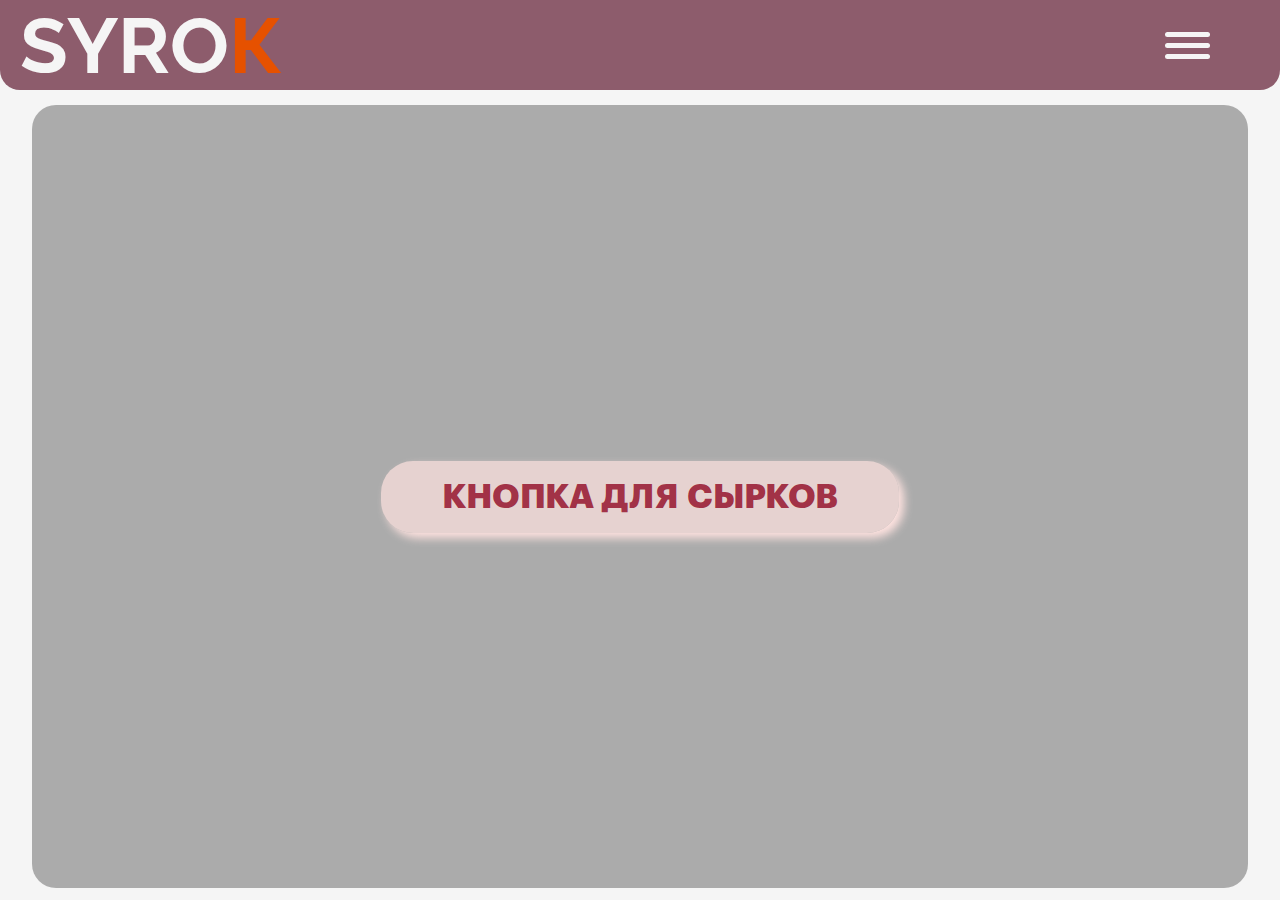
<file: index.html>
<!DOCTYPE html>
<html lang="ru">
  <head>
    <meta charset="UTF-8" />
    <meta name="viewport" content="width=device-width, initial-scale=1.0" />
    <link rel="icon" href="./src/images/favicon-syrok.ico" sizes="any" />
    <link rel="apple-touch-icon" href="./src/images/apple-touch-icon-syrok.png" />
    <title>Правда о сырках</title>
    <link rel="stylesheet" href="./src/fonts/fonts.css" />
    <link rel="stylesheet" href="./src/style.css" />
  </head>
  <body class="page">
    <header class="header">
      <h1 class="logo">SYRO<span class="logo__accent">К</span></h1>
      <div class="burger">
        <div class="bar"></div>
        <div class="bar"></div>
        <div class="bar"></div>
      </div>
    </header>
    <main class="content">
      <div class="overlay">
        <button
          class="syrok__button"
          type="button"
          onclick="window['dialog-id'].showModal()"
          aria-controls="dialog-id"
        >
          Кнопка для&nbsp;сырков
        </button>
      </div>
    </main>
    <dialog id="dialog-id" class="syrok__dialog">
      <p class="pistryn">ТЫ ПИСТРУН</p>
      <div class="button-wrapper">
        <form class="form" method="get" action="./agree/agree.html">
          <button class="pistryn__button agree" type="submit">
            Согласиться с&nbsp;зюзиком во&nbsp;всём
          </button>
        </form>
        <form class="form" method="get" action="./disagree/disagree.html">
          <button class="pistryn__button disagree" type="submit">
            Вонять как&nbsp;Люся
          </button>
        </form>
      </div>
    </dialog>
  </body>
</html>
</file>
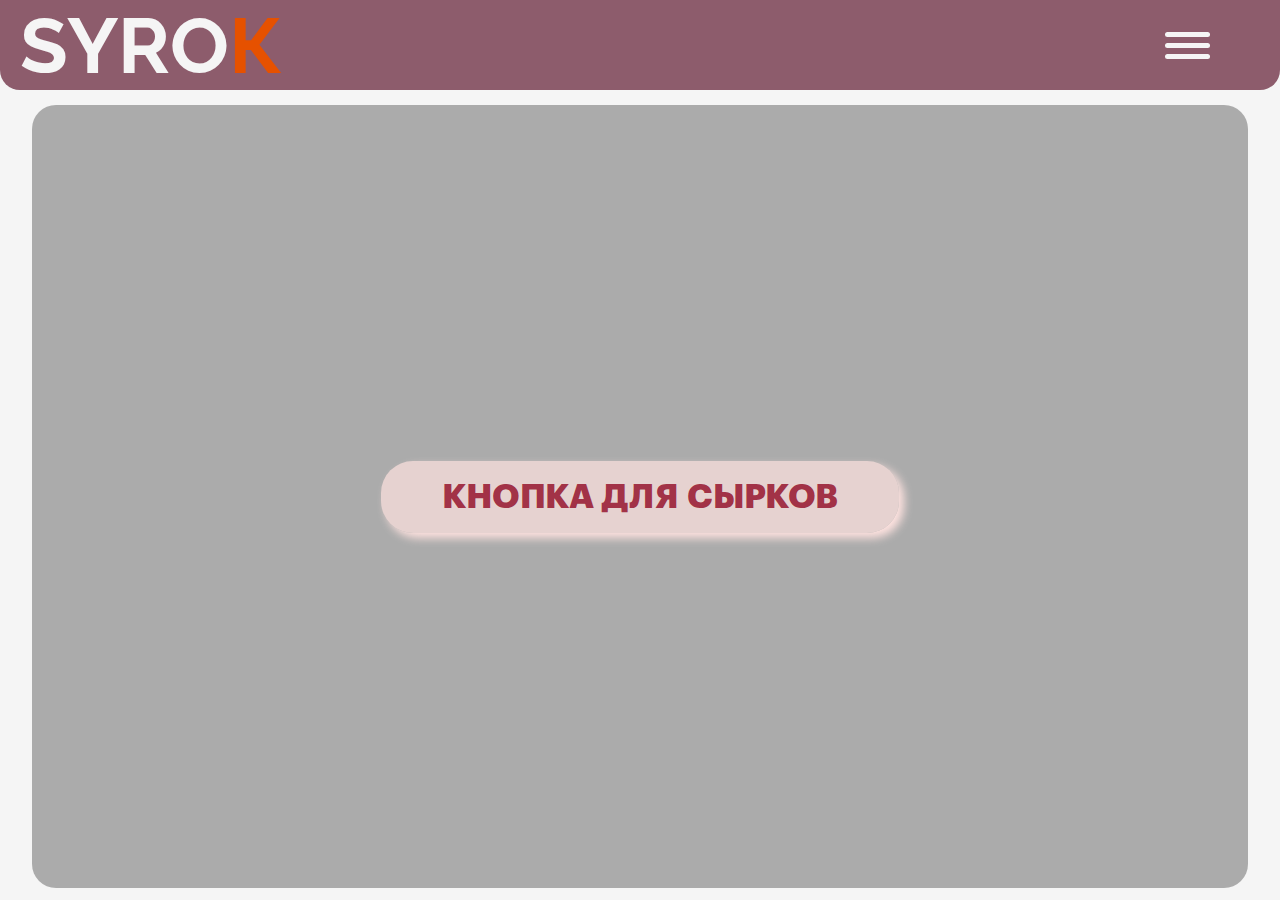
<file: src/index.html>
<!DOCTYPE html>
<html lang="ru">
  <head>
    <meta charset="UTF-8" />
    <meta name="viewport" content="width=device-width, initial-scale=1.0" />
    <link rel="icon" href="./images/favicon-syrok.ico" sizes="any" />
    <link rel="apple-touch-icon" href="./images/apple-touch-icon-syrok.png" />
    <title>Правда о сырках</title>
    <link rel="stylesheet" href="./fonts/fonts.css" />
    <link rel="stylesheet" href="./style.css" />
  </head>
  <body class="page">
    <header class="header">
      <h1 class="logo">SYRO<span class="logo__accent">К</span></h1>
      <div class="burger">
        <div class="bar"></div>
        <div class="bar"></div>
        <div class="bar"></div>
      </div>
    </header>
    <main class="content">
      <div class="overlay">
        <button
          class="syrok__button"
          type="button"
          onclick="window['dialog-id'].showModal()"
          aria-controls="dialog-id"
        >
          Кнопка для&nbsp;сырков
        </button>
      </div>
    </main>
    <dialog id="dialog-id" class="syrok__dialog">
      <p class="pistryn">ТЫ ПИСТРУН</p>
      <div class="button-wrapper">
        <form class="form" method="get" action="../agree/agree.html">
          <button class="pistryn__button agree" type="submit">
            Согласиться с&nbsp;зюзиком во&nbsp;всём
          </button>
        </form>
        <form class="form" method="get" action="../disagree/disagree.html">
          <button class="pistryn__button disagree" type="submit">
            Вонять как&nbsp;Люся
          </button>
        </form>
      </div>
    </dialog>
  </body>
</html>
</file>
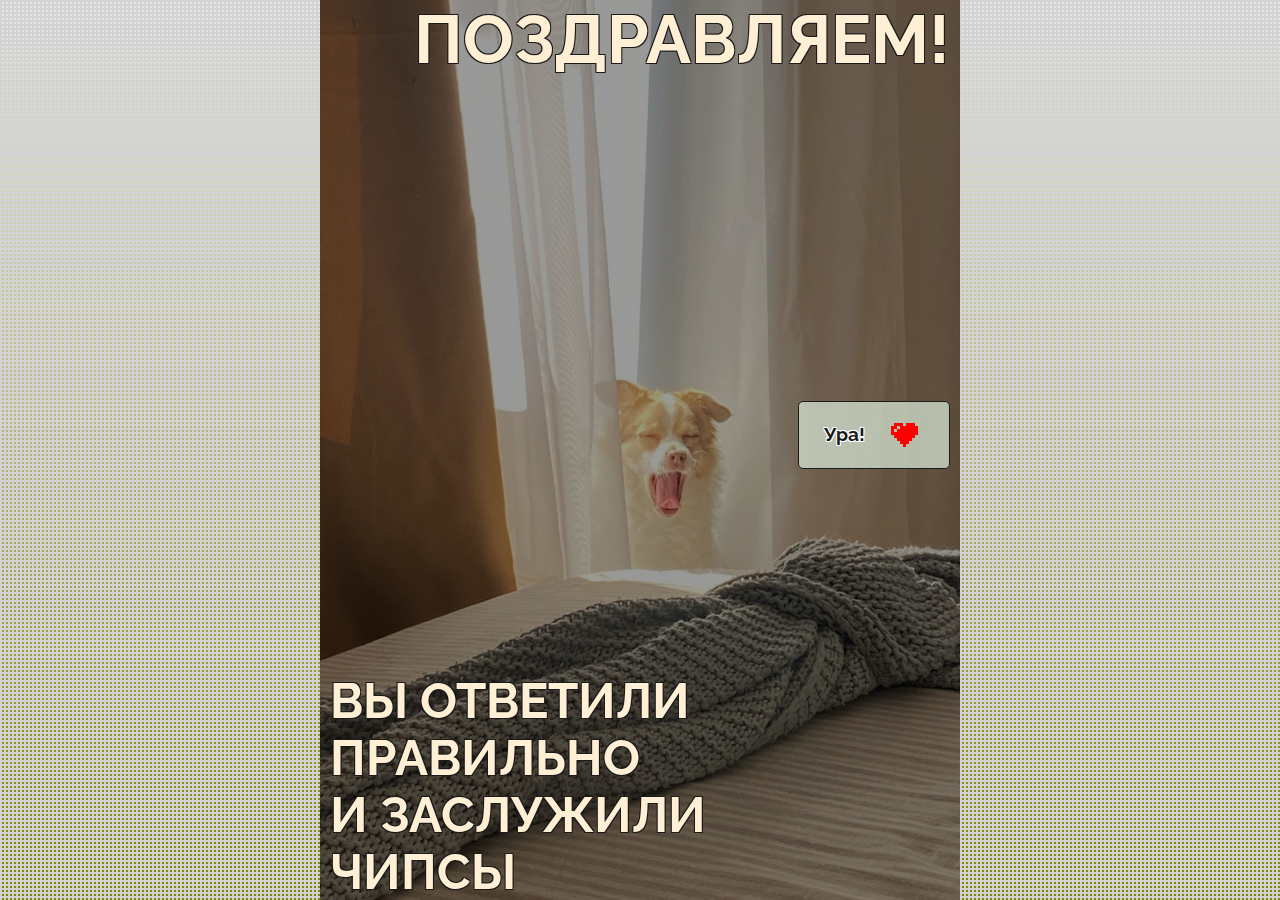
<file: agree/agree.html>
<!DOCTYPE html>
<html lang="ru">
  <head>
    <meta charset="UTF-8" />
    <meta name="viewport" content="width=device-width, initial-scale=1.0" />
    <link rel="icon" href="./favicon.ico" sizes="any" />
    <title>Правильно!</title>
    <link rel="stylesheet" href="../src/fonts/fonts.css" />
    <link rel="stylesheet" href="./styleAgree.css" />
  </head>
  <body class="page">
    <div class="wrapper">
      <div class="overlay awesome">
        <h1 class="awesome__title">Поздравляем!</h1>
        <p class="awesome__text">
          Вы ответили правильно и&nbsp;заслужили чипсы
        </p>
        <form class="form" method="get" action="../index.html">
          <button class="cool" type="submit">
            <p>Ура!</p>
            <svg
            class="like-icon"
            xmlns="http://www.w3.org/2000/svg"
            width="39"
            height="36"
            fill="none"
          >
            <g class="heart">
              <path
                class="contour"
                fill="red"
                d="M12 6H9v3h3V6Zm3 0h-3v3h3V6ZM9 9H6v3h3V9Zm0 3H6v3h3v-3Zm0 3H6v3h3v-3Zm9-9h-3v3h3V6Zm-6 12H9v3h3v-3Zm3 3h-3v3h3v-3Zm3 3h-3v3h3v-3Zm9-18h3v3h-3V6Zm-3 0h3v3h-3V6Zm6 3h3v3h-3V9Zm0 3h3v3h-3v-3Zm0 3h3v3h-3v-3Zm-9-9h3v3h-3V6Zm6 12h3v3h-3v-3Zm-3 3h3v3h-3v-3Zm-3 3h3v3h-3v-3Zm0 3h-3v3h3v-3Zm0-18h-3v3h3V9Z"
              />
              <path
                class="main-body"
                fill="red"
                d="M12 9H9v3h3V9Zm3 3h-3v3h3v-3Zm3-3h-3v3h3V9Zm-6 6H9v3h3v-3Zm3 0h-3v3h3v-3Zm0 3h-3v3h3v-3Zm3-6h-3v3h3v-3Zm0 9h-3v3h3v-3Zm0-3h-3v3h3v-3Zm9-9h3v3h-3V9Zm-3 0h3v3h-3V9Zm3 3h3v3h-3v-3Zm-3 0h3v3h-3v-3Zm-3-3h3v3h-3V9Zm6 6h3v3h-3v-3Zm-3 0h3v3h-3v-3Zm0 3h3v3h-3v-3Zm-3-6h3v3h-3v-3Zm0 9h3v3h-3v-3Zm0-3h3v3h-3v-3Zm0 3h-3v3h3v-3Zm0 3h-3v3h3v-3Z"
              />
              <path
                class="core"
                fill="red"
                d="M18 15h-3v3h3v-3Zm3 0h3v3h-3v-3Zm0 0h-3v3h3v-3Zm0-3h-3v3h3v-3Zm0 6h-3v3h3v-3Z"
              />
            </g>
          </svg>
          </button>
        </form>
      </div>
    </div>
  </body>
</html>
</file>
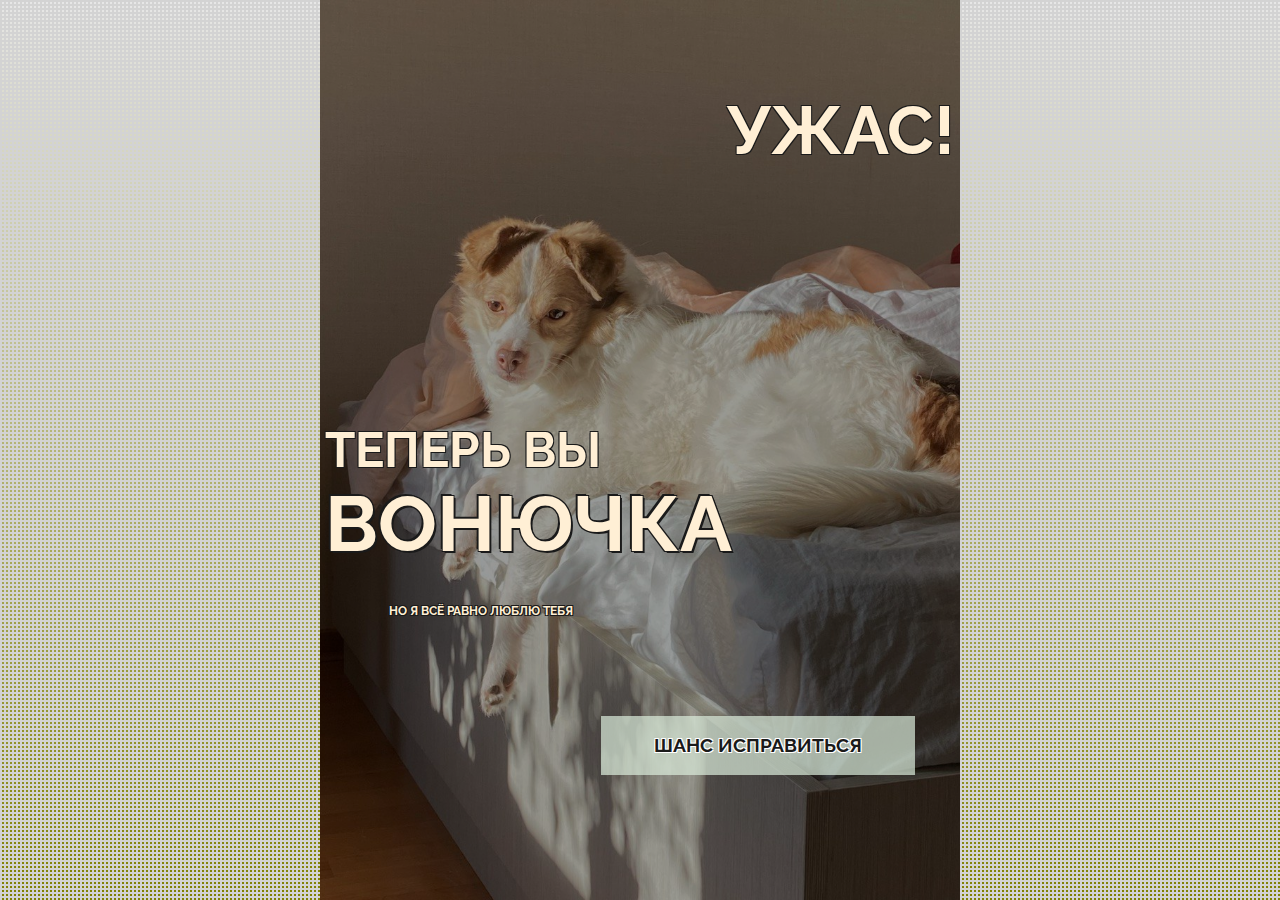
<file: disagree/disagree.html>
<!DOCTYPE html>
<html lang="ru">
  <head>
    <meta charset="UTF-8" />
    <meta name="viewport" content="width=device-width, initial-scale=1.0" />
    <link rel="icon" href="./favicon.ico" sizes="any" />
    <title>Disgusting...</title>
    <link rel="stylesheet" href="../src/fonts/fonts.css" />
    <link rel="stylesheet" href="./styleDisgree.css" />
  </head>
  <body class="page">
    <div class="wrapper">
      <div class="overlay disgusting">
        <h1 class="disgusting__title">Ужас!</h1>
        <p class="disgusting__text">
          Теперь вы <span class="meh">вонючка</span>
          <br>
          <span class="love">Но я всё равно люблю тебя</span>
        </p>
        <form class="form" method="get" action="../index.html">
          <button class="chance" type="submit">Шанс исправиться</button>
        </form>
      </div>
    </div>
  </body>
</html>
</file>
<file: src/fonts/fonts.css>
@font-face {
  font-family: Raleway;
  src:
    url(./Raleway-Regular.woff2) format('woff2'),
    url(./Raleway-Regular.woff) format('woff');
  font-weight: normal;
  font-display: swap;
}

@font-face {
  font-family: Raleway;
  src:
    url(./Raleway-Bold.woff2) format('woff2'),
    url(./Raleway-Bold.woff) format('woff');
  font-weight: bold;
  font-display: swap;
}

@font-face {
  font-family: 'Graphik LCG';
  src:
    url(./GraphikLCG-Regular.woff2) format('woff2'),
    url(./GraphikLCG-Regular.woff) format('woff');
  font-weight: normal;
  font-display: swap;
}

@font-face {
  font-family: 'Graphik LCG';
  src:
    url(./GraphikLCG-Bold.woff2) format('woff2'),
    url(./GraphikLCG-Bold.woff) format('woff');
  font-weight: bold;
  font-display: swap;
}

@font-face {
  font-family: 'Graphik LCG';
  src:
    url(./GraphikLCG-Medium.woff2) format('woff2'),
    url(./GraphikLCG-Medium.woff) format('woff');
  font-weight: 500;
  font-display: swap;
}
</file>
<file: src/style.css>
body {
  margin: 0;
}

h1,
h2,
h3,
h4,
h5,
h6,
p,
ul,
ol,
li {
  margin: 0;
  padding: 0;
}

a {
  color: inherit;
  text-decoration: none;
}

button {
  font-family: 'Graphik LCG', sans-serif;
  cursor: pointer;
}

.page {
  box-sizing: border-box;
  font-family: 'Raleway', sans-serif;
  inline-size: 100%;
  background-color: #f5f5f5;
}

.header {
  background-color: rgb(106, 40, 61, 0.75);
  color: #f5f5f5;
  block-size: 10vh;
  border-radius: 0 0 20px 20px;
  position: relative;
  z-index: 10;
  margin-block-end: 15px;
  padding-inline: 20px 70px;
  display: flex;
  justify-content: space-between;
  align-items: center;
}

.logo {
  font-size: 78px;
  align-self: start;
}

.logo__accent {
  color: #e65100;
}

.burger {
  cursor: pointer;
  display: flex;
  flex-direction: column;
  gap: 6px;
  justify-content: center;
  align-items: center;
  inline-size: 45px;
  block-size: 45px;
}

.bar {
  inline-size: 45px;
  block-size: 5px;
  background-color: #f5f5f5;
  border-radius: 1rem;
}

.burger:hover .bar {
  inline-size: 10px;
  block-size: 10px;
  border-radius: 50%;
}

.burger:hover .bar:nth-child(1) {
  animation: burger1 0.5s forwards 0.8s;
}

.burger:hover .bar:nth-child(2) {
  animation: burger2 0.5s forwards 0.6s;
}

.burger:hover .bar:nth-child(3) {
  animation: burger3 0.5s forwards 0.4s;
}

.content {
  position: relative;
  block-size: 87vh;
}

.overlay {
  position: absolute;
  inset: 0;
  z-index: 2;
  display: flex;
  justify-content: center;
  align-items: center;
  background-image: url(https://kinpet.ru/upload/iblock/8ee/7lpx9juk4o59hcf69sszlamlpq2trb2n/b1fon.jpg);
  background-position: center;
  background-size: cover;
  inline-size: 95vw;
  margin-inline: auto;
  border-radius: 1.5rem;
}

.overlay::before {
  content: '';
  background-color: rgba(0, 0, 0, 0.3);
  position: absolute;
  inset: 0;
  z-index: 10;
  border-radius: 1.5rem;
}

.syrok__button {
  border: 1px solid transparent /*#b22222*/;
  border-radius: 2rem;
  padding: 18px 60px;
  box-shadow: 5px 5px 10px #ffe3e0;
  color: #8f0621ce;
  font-weight: 700;
  font-size: clamp(1.125rem, 0.7229rem + 1.7154vw, 2.1875rem);
  text-transform: uppercase;
  letter-spacing: 0.01em;
  background-color: rgb(255, 227, 224, 0.7);
  transition: box-shadow 0.5s linear;
  position: relative;
  z-index: 11;
  transition: all 0.3s ease-out;
}

.syrok__button:hover {
  /*#c71585*/
  box-shadow: 10px 10px 20px #ffe3e0;
  background-color: rgb(220, 20, 60, 0.5) /*#ffe4e1b3*/;
  color: #ffe3e0 /*#800000*/;
}

.syrok__dialog {
  border: 1px solid transparent /*#dc267f*/;
  border-radius: 2.5rem;
  padding: 50px;
  color: #a52a2a;
  font-family: 'Raleway', sans-serif;
  font-weight: 700;
  font-size: clamp(2.1875rem, 1.478rem + 3.0272vw, 4.0625rem);
  background-color: rgb(255, 227, 224, 0.8);
}

.syrok__dialog::backdrop {
  opacity: 0.75;
  background-color: #000;
}

.pistryn {
  font-family: 'Graphik LCG', sans-serif;
  mix-blend-mode: exclusion;
  margin-block-end: 25px;
  text-align: center;
  text-shadow: 1px 1px 0 #ffb6c1, -1px -1px 0 #ffb6c1, 1px -1px 0 #fff,
    -1px 1px 0 #fff;
}

.button-wrapper {
  display: flex;
  align-items: center;
  gap: 25px;
  margin-inline: auto;
}

.pistryn__button {
  border: 2px solid rgb(255, 255, 255, 0.3);
  border-radius: 3rem;
  color: #fff;
  font-weight: 500;
  font-size: 14px;
  text-transform: uppercase;
  inline-size: 22vw;
  block-size: 80px;
}

.pistryn__button:hover {
  transition: transform 0.3s linear;
  transform: scale(1.1);
}

.agree {
  background-color: #3cb371;
  transition: box-shadow 0.3s linear;
}

.agree:hover {
  box-shadow: 7px 7px 7px #90ee90;
}

.disagree {
  background-color: #ff6347;
  transition: box-shadow 0.3s linear;
}

.disagree:hover {
  box-shadow: 7px 7px 7px #f08080;
}

@media (width <= 430px) {
  button:focus {
    outline: none;
  }

  button:focus-visible {
    outline: none;
  }

  .button-wrapper {
    flex-direction: column;
  }

  .pistryn__button {
    inline-size: 60vw;
  }
}

@keyframes burger1 {
  0% {
    transform: translateY(0) translateX(0);
  }
  20% {
    transform: translateY(40px) translateX(0);
  }
  50% {
    transform: translateY(30px) translateX(-5px);
  }
  70% {
    transform: translateY(40px) translateX(-10px);
  }
  90% {
    transform: translateY(35px) translateX(-14px);
  }
  100% {
    transform: translateY(40px) translateX(-18px);
  }
}

@keyframes burger2 {
  0% {
    transform: translateY(0) translateX(0);
  }
  20% {
    transform: translateY(29px) translateX(0);
  }
  50% {
    transform: translateY(22px) translateX(2px);
  }
  70% {
    transform: translateY(29px) translateX(4px);
  }
  90% {
    transform: translateY(27px) translateX(6px);
  }
  100% {
    transform: translateY(29px) translateX(8px);
  }
}

@keyframes burger3 {
  0% {
    transform: translateY(0) translateX(0);
  }
  20% {
    transform: translateY(18px) translateX(6px);
  }
  50% {
    transform: translateY(13px) translateX(8px);
  }
  70% {
    transform: translateY(18px) translateX(10px);
  }
  90% {
    transform: translateY(15px) translateX(13px);
  }
  100% {
    transform: translateY(18px) translateX(15px);
  }
}
</file>
<file: agree/styleAgree.css>
@keyframes like {
  from {
    scale: 1;
  }
  to {
    scale: 2;
  }
}

body {
  margin: 0;
}

h1,
h2,
h3,
h4,
h5,
h6,
p,
ul,
ol,
li {
  margin: 0;
  padding: 0;
}

button {
  cursor: pointer;
  font-family: "Raleway", sans-serif;
}

.page {
  inline-size: 100vw;
  block-size: 100vh;
  box-sizing: border-box;
  background-image: repeating-linear-gradient(
      to right,
      #d3d3d3,
      #d3d3d3 2px,
      transparent 2px,
      transparent 4px
    ),
    repeating-linear-gradient(
      to bottom,
      #d3d3d3,
      #d3d3d3 2px,
      transparent 2px,
      transparent 4px
    ),
    linear-gradient(to bottom, #e7e7e7 0.01%, #808000);
  font-family: "Raleway", sans-serif;
}

.wrapper {
  inline-size: 50vw;
  block-size: 100vh;
  margin-inline: auto;
  position: relative;
  background-image: url(./photo_LUSYA.jpg);
  background-position: center;
  background-size: cover;
}

.overlay {
  position: absolute;
  inset: 0;
  z-index: 2;
  background-color: rgba(0, 0, 0, 0.4);
}

.awesome {
  padding-inline: 10px;
  display: grid;
  grid-template-columns: 1fr 1fr;
  font-weight: 700;
  color: #ffefd5;
  text-transform: uppercase;
  text-shadow: 1px 1px 0 #1a1a1a, -1px -1px 0 #1a1a1a, 1px -1px 0 #1a1a1a,
    -1px 1px 0 #1a1a1a;
}

.awesome__title {
  grid-column: 1 / 3;
  font-size: clamp(2.5rem, 1.7905rem + 3.0272vw, 4.375rem);
  text-align: end;
}

.like-icon {
  animation: like 0.5s infinite alternate linear;
}

.awesome__text {
  align-self: end;
  font-size: clamp(2.1875rem, 1.8327rem + 1.5136vw, 3.125rem);
}

.form {
  justify-self: end;
  margin-block-start: 25px;
}

.cool {
  display: flex;
  gap: 20px;
  align-items: center;
  padding: 15px 25px;
  background-color: rgba(220, 236, 220, 0.7);
  border: 0.5px solid #1a1a1a;
  border-radius: 5px;
  font-size: clamp(0.875rem, 0.7331rem + 0.6054vw, 1.25rem);
  font-weight: 700;
  text-shadow: 1px 1px 0 #fff, -1px -1px 0 #fff, 1px -1px 0 #fff, -1px 1px 0 #fff;
  color: #1a1a1a;
  transition: scale 0.2s linear;
}

.cool:hover {
  scale: 1.1;
}

@media (width <= 768px) {
  .wrapper {
    inline-size: 100vw;
  } 

  .awesome {
    padding-block-start: 5vh;
    grid-template-columns: 1fr;
  }

  .awesome__text {
    align-self: start;
  }

  .form {
    grid-row: 3;
  }
}
</file>
<file: disagree/styleDisgree.css>
@keyframes color-change {
  from {
    color: #ffefd5;
  }
  to {
    color: #808000;
  }
}

@keyframes shadow-move {
  from {
    box-shadow: 4px 4px 4px #E0FFFF;
  }
  to {
    box-shadow: -4px -4px 4px #E0FFFF;
  }
}

body {
  margin: 0;
}

h1,
h2,
h3,
h4,
h5,
h6,
p,
ul,
ol,
li {
  margin: 0;
  padding: 0;
}

button {
  cursor: pointer;
  font-family: "Raleway", sans-serif;
}

.page {
  inline-size: 100vw;
  block-size: 100vh;
  box-sizing: border-box;
  background-image: repeating-linear-gradient(
      to right,
      #d3d3d3,
      #d3d3d3 2px,
      transparent 2px,
      transparent 4px
    ),
    repeating-linear-gradient(
      to bottom,
      #d3d3d3,
      #d3d3d3 2px,
      transparent 2px,
      transparent 4px
    ),
    linear-gradient(to bottom, #e7e7e7 0.01%, #808000);
  font-family: "Raleway", sans-serif;
}

.wrapper {
  inline-size: 50vw;
  block-size: 100vh;
  margin-inline: auto;
  position: relative;
  background-image: url(./photo_2025-01-16_17-13-01.jpg);
  background-position: center;
  background-size: cover;
}

.overlay {
  position: absolute;
  inset: 0;
  z-index: 2;
  background-color: rgba(0, 0, 0, 0.4);
}

.disgusting {
  padding-inline: 5px;
  display: grid;
  font-weight: 700;
  color: #ffefd5;
  text-transform: uppercase;
  text-shadow: 1px 1px 0 #1a1a1a, -1px -1px 0 #1a1a1a, 1px -1px 0 #1a1a1a,
    -1px 1px 0 #1a1a1a;
}

.disgusting__title {
  margin-block-start: 10vh;
  font-size: clamp(3.125rem, 2.652rem + 2.0182vw, 4.375rem);
  text-align: end;
}

.disgusting__text {
  margin-block-end: 10vh;
  align-self: end;
  font-size: clamp(2.1875rem, 1.8327rem + 1.5136vw, 3.125rem);
}

.meh {
  font-size: clamp(3.5625rem, 3.0185rem + 2.3209vw, 5rem);
  text-shadow: 2px 2px 0 #1a1a1a, -2px -2px 0 #1a1a1a, 1px -1px 0 #1a1a1a,
    -1px 1px 0 #1a1a1a;
  animation: color-change 2.5s infinite alternate linear;
}

.love {
  font-size: 25%;
  padding-inline-start: 5vw;
}

.form {
  margin-inline-end: 40px;
  justify-self: end;
}

.chance {
  padding: 15px 50px;
  background-color: rgba(220, 236, 220, 0.7);
  border: 3px solid transparent;
  font-size: clamp(0.875rem, 0.7331rem + 0.6054vw, 1.25rem);
  font-weight: 700;
  text-transform: uppercase;
  text-shadow: 1px 1px 0 #fff, -1px -1px 0 #fff, 1px -1px 0 #fff, -1px 1px 0 #fff;
  color: #1a1a1a;
  animation: shadow-move 1s infinite linear alternate;
}

.chance:hover {
  transform: scale(1.1);
  transition: transform 0.3s linear;
}

@media (width <= 768px) {
  .wrapper {
    inline-size: 100vw;
  } 
}
</file>
